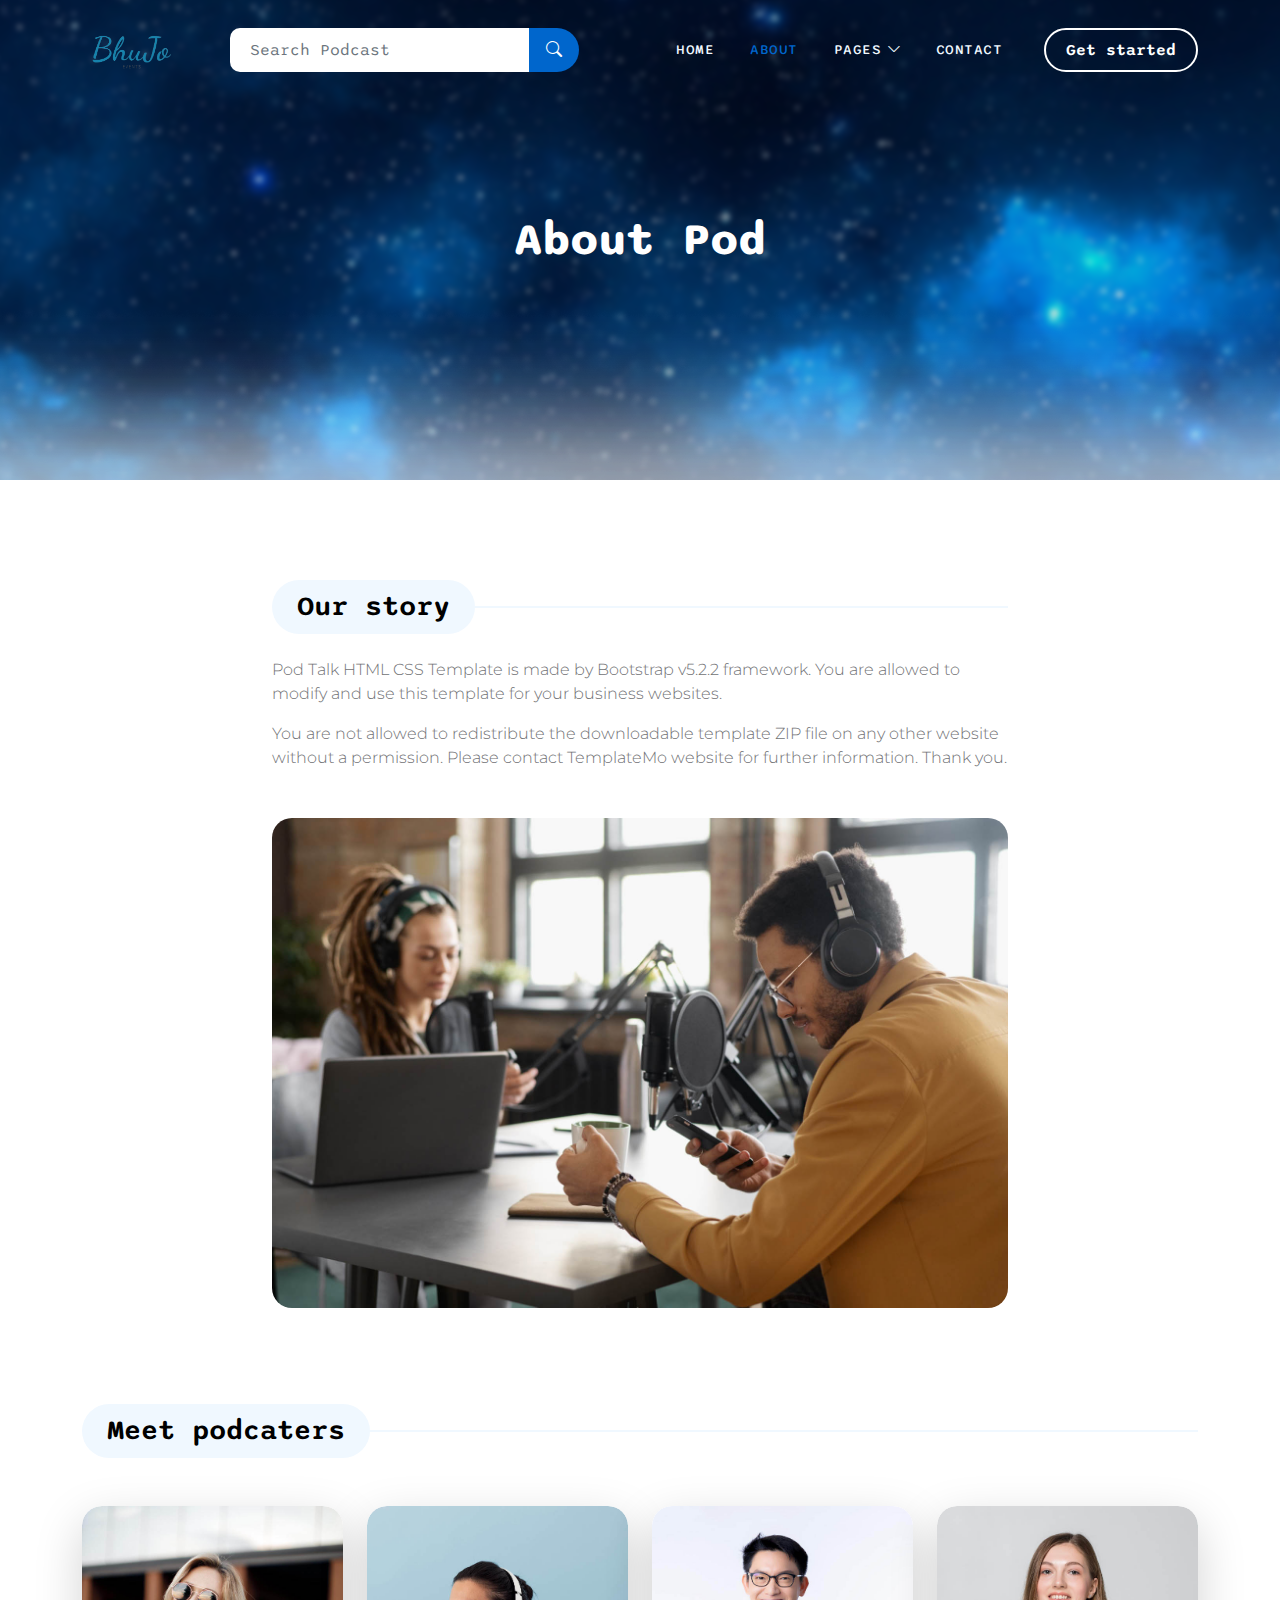
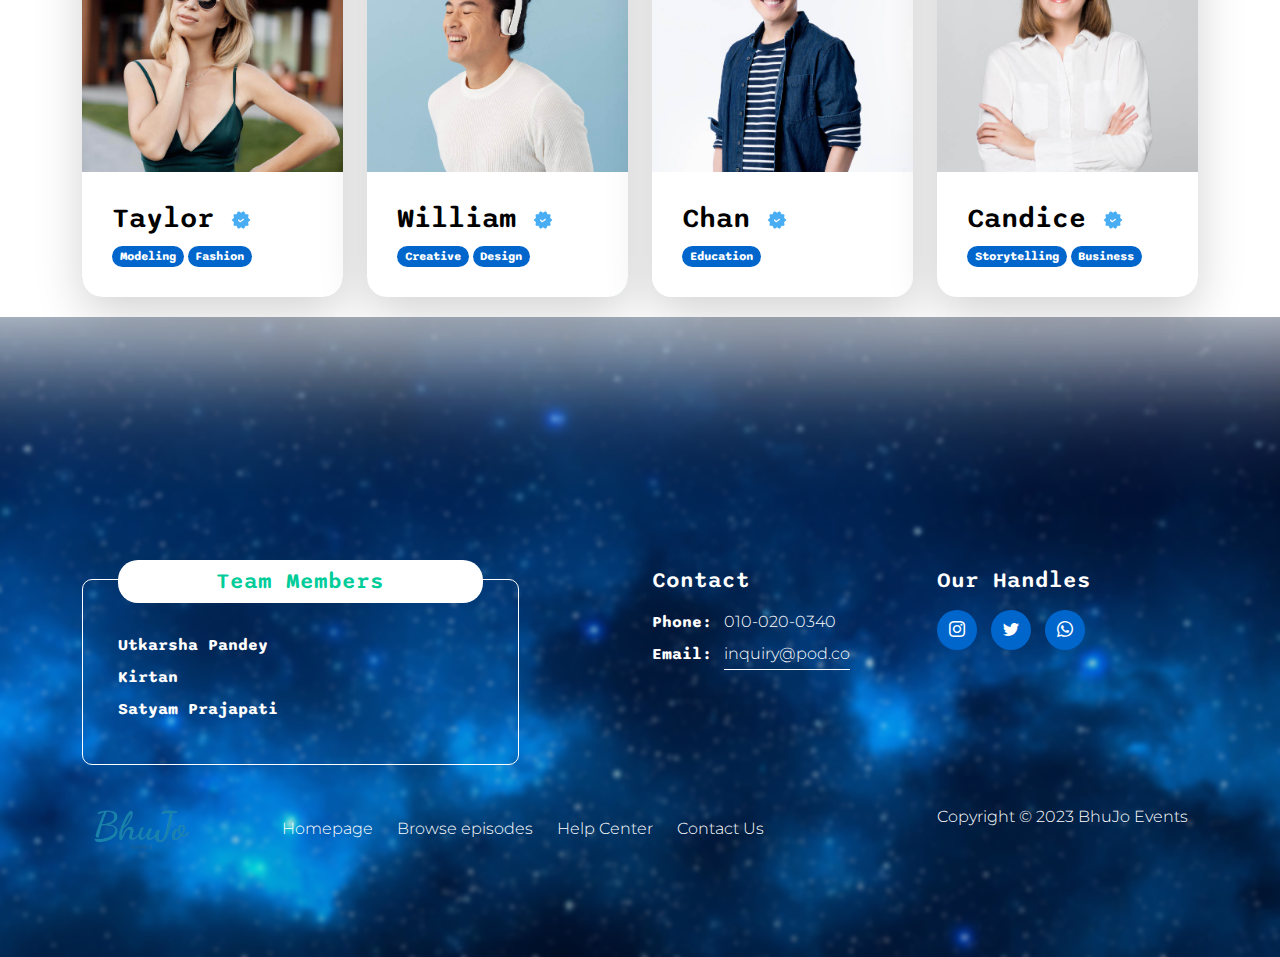
<file: about.html>
<!doctype html>
<html lang="en">
    <head>
        <meta charset="utf-8">
        <meta name="viewport" content="width=device-width, initial-scale=1">

        <meta name="description" content="">
        <meta name="author" content="">

        <title>Pod Talk - About Page</title>

        <!-- CSS FILES -->        
        <link rel="preconnect" href="https://fonts.googleapis.com">
        
        <link rel="preconnect" href="https://fonts.gstatic.com" crossorigin>

        <link href="https://fonts.googleapis.com/css2?family=Montserrat:wght@300;400&family=Sono:wght@200;300;400;500;700&display=swap" rel="stylesheet">
                        
        <link rel="stylesheet" href="css/bootstrap.min.css">

        <link rel="stylesheet" href="css/bootstrap-icons.css">

        <link rel="stylesheet" href="css/owl.carousel.min.css">
        
        <link rel="stylesheet" href="css/owl.theme.default.min.css">

        <link href="css/templatemo-pod-talk.css" rel="stylesheet">
<!--

TemplateMo 584 Pod Talk

https://templatemo.com/tm-584-pod-talk

-->
    </head>
    
    <body>

        <main>

            <nav class="navbar navbar-expand-lg">
                <div class="container">
                    <a class="navbar-brand me-lg-5 me-0" href="index.html">
                        <img src="images/pod-talk-logo.png" class="logo-image img-fluid" alt="templatemo pod talk">
                    </a>

                    <form action="#" method="get" class="custom-form search-form flex-fill me-3" role="search">
                        <div class="input-group input-group-lg">    
                            <input name="search" type="search" class="form-control" id="search" placeholder="Search Podcast" aria-label="Search">

                            <button type="submit" class="form-control" id="submit">
                                <i class="bi-search"></i>
                            </button>
                        </div>
                    </form>
    
                    <button class="navbar-toggler" type="button" data-bs-toggle="collapse" data-bs-target="#navbarNav" aria-controls="navbarNav" aria-expanded="false" aria-label="Toggle navigation">
                        <span class="navbar-toggler-icon"></span>
                    </button>
    
                    <div class="collapse navbar-collapse" id="navbarNav">
                        <ul class="navbar-nav ms-lg-auto">
                            <li class="nav-item">
                                <a class="nav-link" href="index.html">Home</a>
                            </li>

                            <li class="nav-item">
                                <a class="nav-link active" href="about.html">About</a>
                            </li>

                            <li class="nav-item dropdown">
                                <a class="nav-link dropdown-toggle" href="#" id="navbarLightDropdownMenuLink" role="button" data-bs-toggle="dropdown" aria-expanded="false">Pages</a>

                                <ul class="dropdown-menu dropdown-menu-light" aria-labelledby="navbarLightDropdownMenuLink">
                                    <li><a class="dropdown-item" href="listing-page.html">Listing Page</a></li>

                                    <li><a class="dropdown-item" href="detail-page.html">Detail Page</a></li>
                                </ul>
                            </li>
    
                            <li class="nav-item">
                                <a class="nav-link" href="contact.html">Contact</a>
                            </li>
                        </ul>

                        <div class="ms-4">
                            <a href="#section_2" class="btn custom-btn custom-border-btn smoothscroll">Get started</a>
                        </div>
                    </div>
                </div>
            </nav>


            <header class="site-header d-flex flex-column justify-content-center align-items-center">
                <div class="container">
                    <div class="row">

                        <div class="col-lg-12 col-12 text-center">

                            <h2 class="mb-0">About Pod</h2>
                        </div>

                    </div>
                </div>
            </header>
            

            <section class="about-section section-padding" id="section_2">
                <div class="container">
                    <div class="row">

                        <div class="col-lg-8 col-12 mx-auto">
                            <div class="pb-5 mb-5">
                                <div class="section-title-wrap mb-4">
                                    <h4 class="section-title">Our story</h4>
                                </div>

                                <p>Pod Talk HTML CSS Template is made by Bootstrap v5.2.2 framework. You are allowed to modify and use this template for your business websites.</p>

                                <p>You are not allowed to redistribute the downloadable template ZIP file on any other website without a permission. Please contact TemplateMo website for further information. Thank you.</p>

                                <img src="images/medium-shot-young-people-recording-podcast.jpg" class="about-image mt-5 img-fluid" alt="">
                            </div>
                        </div>

                        <div class="col-lg-12 col-12">
                            <div class="section-title-wrap mb-5">
                                <h4 class="section-title">Meet podcaters</h4>
                            </div>
                        </div>
                        
                        <div class="col-lg-3 col-md-6 col-12 mb-4 mb-lg-0">
                            <div class="team-thumb bg-white shadow-lg">
                                <img src="images/profile/cute-smiling-woman-outdoor-portrait.jpg" class="about-image img-fluid" alt="">

                                <div class="team-info">
                                    <h4 class="mb-2">
                                        Taylor
                                        <img src="images/verified.png" class="verified-image img-fluid" alt="">
                                    </h4>

                                    <span class="badge">Modeling</span>

                                    <span class="badge">Fashion</span>
                                </div>

                                <div class="social-share">
                                        <ul class="social-icon">
                                            <li class="social-icon-item">
                                                <a href="#" class="social-icon-link bi-twitter"></a>
                                            </li>

                                            <li class="social-icon-item">
                                                <a href="#" class="social-icon-link bi-facebook"></a>
                                            </li>

                                            <li class="social-icon-item">
                                                <a href="#" class="social-icon-link bi-pinterest"></a>
                                            </li>
                                        </ul>
                                    </div>
                            </div>
                        </div>

                        <div class="col-lg-3 col-md-6 col-12 mb-4 mb-lg-0">
                            <div class="team-thumb bg-white shadow-lg">
                                <img src="images/profile/handsome-asian-man-listening-music-through-headphones.jpg" class="about-image img-fluid" alt="">

                                <div class="team-info">
                                    <h4 class="mb-2">
                                        William
                                        <img src="images/verified.png" class="verified-image img-fluid" alt="">
                                    </h4>

                                    <span class="badge">Creative</span>

                                    <span class="badge">Design</span>
                                </div>

                                <div class="social-share">
                                    <ul class="social-icon">
                                        <li class="social-icon-item">
                                            <a href="#" class="social-icon-link bi-twitter"></a>
                                        </li>

                                        <li class="social-icon-item">
                                            <a href="#" class="social-icon-link bi-facebook"></a>
                                        </li>

                                        <li class="social-icon-item">
                                            <a href="#" class="social-icon-link bi-pinterest"></a>
                                        </li>
                                    </ul>
                                </div>
                            </div>
                        </div>

                        <div class="col-lg-3 col-md-6 col-12 mb-4 mb-lg-0 mb-md-0">
                            <div class="team-thumb bg-white shadow-lg">
                                <img src="images/profile/smart-attractive-asian-glasses-male-standing-smile-with-freshness-joyful-casual-blue-shirt-portrait-white-background.jpg" class="about-image img-fluid" alt="">

                                <div class="team-info">
                                    <h4 class="mb-2">
                                        Chan
                                        <img src="images/verified.png" class="verified-image img-fluid" alt="">
                                    </h4>

                                    <span class="badge">Education</span>
                                </div>

                                <div class="social-share">
                                        <ul class="social-icon">
                                            <li class="social-icon-item">
                                                <a href="#" class="social-icon-link bi-linkedin"></a>
                                            </li>

                                            <li class="social-icon-item">
                                                <a href="#" class="social-icon-link bi-whatsapp"></a>
                                            </li>
                                        </ul>
                                    </div>
                            </div>
                        </div>

                        <div class="col-lg-3 col-md-6 col-12">
                            <div class="team-thumb bg-white shadow-lg">
                                <img src="images/profile/smiling-business-woman-with-folded-hands-against-white-wall-toothy-smile-crossed-arms.jpg" class="about-image img-fluid" alt="">

                                <div class="team-info">
                                    <h4 class="mb-2">
                                        Candice
                                        <img src="images/verified.png" class="verified-image img-fluid" alt="">
                                    </h4>

                                    <span class="badge">Storytelling</span>

                                    <span class="badge">Business</span>
                                </div>

                                <div class="social-share">
                                    <ul class="social-icon">
                                        <li class="social-icon-item">
                                            <a href="#" class="social-icon-link bi-twitter"></a>
                                        </li>

                                        <li class="social-icon-item">
                                            <a href="#" class="social-icon-link bi-facebook"></a>
                                        </li>
                                    </ul>
                                </div>
                            </div>
                        </div>

                    </div>
                </div>
            </section>
        </main>


        <footer class="site-footer">
            <div class="container">
                <div class="row">


                    <div class="col-lg-6 col-12 mb-5 mb-lg-0">
                        <div class="subscribe-form-wrap">
                            <h6>Team Members</h6>

                            <p class="mb-2"><strong class="d-inline me-2">Utkarsha Pandey</strong></p>
                            <p class="mb-2"><strong class="d-inline me-2">Kirtan</strong></p>
                            <p class="mb-2"><strong class="d-inline me-2">Satyam Prajapati</strong></p>

                            
                        </div>
                    </div>
             

                    <div class="col-lg-3 col-md-6 col-12 mb-4 mb-md-0 mb-lg-0">
                        <h6 class="site-footer-title mb-3">Contact</h6>

                        <p class="mb-2"><strong class="d-inline me-2">Phone:</strong> 010-020-0340</p>

                        <p>
                            <strong class="d-inline me-2">Email:</strong>
                            <a href="#">inquiry@pod.co</a> 
                        </p>
                    </div>

                    <div class="col-lg-3 col-md-6 col-12">
                        <h6 class="site-footer-title mb-3">Our Handles</h6>

                        <div class="site-footer-thumb mb-4 pb-2">
                            <div class="d-flex flex-wrap">
                                <ul class="social-icon">
                                    <li class="social-icon-item">
                                        <a href="#" class="social-icon-link bi-instagram"></a>
                                    </li>
        
                                    <li class="social-icon-item">
                                        <a href="#" class="social-icon-link bi-twitter"></a>
                                    </li>
        
                                    <li class="social-icon-item">
                                        <a href="#" class="social-icon-link bi-whatsapp"></a>
                                    </li>
                                </ul> 
                            </div>
                        </div>

                                           

                        



                    

                    </div>

                </div>
            </div>

            <div class="container pt-5">
                <div class="row align-items-center">

                    <div class="col-lg-2 col-md-3 col-12">
                        <a class="navbar-brand" href="index.html">
                            <img src="images/pod-talk-logo.png" class="logo-image img-fluid" alt="templatemo pod talk">
                        </a>
                    </div>

                    <div class="col-lg-7 col-md-9 col-12">
                        <ul class="site-footer-links">
                            <li class="site-footer-link-item">
                                <a href="#" class="site-footer-link">Homepage</a>
                            </li>

                            <li class="site-footer-link-item">
                                <a href="#" class="site-footer-link">Browse episodes</a>
                            </li>

                            <li class="site-footer-link-item">
                                <a href="#" class="site-footer-link">Help Center</a>
                            </li>

                            <li class="site-footer-link-item">
                                <a href="#" class="site-footer-link">Contact Us</a>
                            </li>
                        </ul>
                    </div>

                    <div class="col-lg-3 col-12">
                        <p class="copyright-text mb-0">Copyright © 2023 BhuJo Events
                        <br><br>
                        </p>
                    </div>
                </div>
            </div>
        </footer>


        <!-- JAVASCRIPT FILES -->
        <script src="js/jquery.min.js"></script>
        <script src="js/bootstrap.bundle.min.js"></script>
        <script src="js/owl.carousel.min.js"></script>
        <script src="js/custom.js"></script>

    </body>
</html>
</file>
<file: css/templatemo-pod-talk.css>
/*

TemplateMo 584 Pod Talk

https://templatemo.com/tm-584-pod-talk

*/



/*---------------------------------------
  CUSTOM PROPERTIES ( VARIABLES )             
-----------------------------------------*/
:root {
  --white-color:                  #ffffff;
  --primary-color:                #00CC99;
  --secondary-color:              #0066CC;
  --section-bg-color:             #f0f8ff;
  --custom-btn-bg-color:          #0066CC;
  --custom-btn-bg-hover-color:    #00CC99;
  --dark-color:                   #000000;
  --p-color:                      #717275;
  --border-color:                 #7fffd4;
  --link-hover-color:             #0066CC;

  --body-font-family:             'Montserrat', sans-serif;
  --title-font-family:            'Sono', sans-serif;

  --h1-font-size:                 58px;
  --h2-font-size:                 46px;
  --h3-font-size:                 32px;
  --h4-font-size:                 28px;
  --h5-font-size:                 24px;
  --h6-font-size:                 22px;
  --p-font-size:                  16px;
  --menu-font-size:               14px;

  --border-radius-large:          100px;
  --border-radius-medium:         20px;
  --border-radius-small:          10px;

  --font-weight-light:            300;
  --font-weight-normal:           400;
  --font-weight-medium:           500;
  --font-weight-semibold:         600;
  --font-weight-bold:             700;
}

body {
  background-color: var(--white-color);
  font-family: var(--body-font-family); 
}


/*---------------------------------------
  TYPOGRAPHY               
-----------------------------------------*/

h2,
h3,
h4,
h5,
h6 {
  color: var(--dark-color);
}

h1,
h2,
h3,
h4,
h5,
h6 {
  font-family: var(--title-font-family); 
  font-weight: var(--font-weight-semibold);
}

h1 {
  font-size: var(--h1-font-size);
  font-weight: var(--font-weight-bold);
}

h2 {
  font-size: var(--h2-font-size);
  font-weight: var(--font-weight-bold);
}

h3 {
  font-size: var(--h3-font-size);
}

h4 {
  font-size: var(--h4-font-size);
}

h5 {
  font-size: var(--h5-font-size);
}

h6 {
  font-size: var(--h6-font-size);
}

p {
  color: var(--p-color);
  font-size: var(--p-font-size);
  font-weight: var(--font-weight-light);
}

ul li {
  color: var(--p-color);
  font-size: var(--p-font-size);
  font-weight: var(--font-weight-light);
}

a, 
button {
  touch-action: manipulation;
  transition: all 0.3s;
}

a {
  display: inline-block;
  color: var(--primary-color);
  text-decoration: none;
}

a:hover {
  color: var(--link-hover-color);
}

b,
strong {
  font-weight: var(--font-weight-bold);
}

::selection {
  background-color: var(--primary-color);
  color: var(--white-color);
}


/*---------------------------------------
  SECTION               
-----------------------------------------*/
.section-title-wrap {
  position: relative;
}

.section-title-wrap::after {
  content: "";
  background: var(--section-bg-color);
  width: 100%;
  height: 2px;
  position: absolute;
  top: 50%;
  left: 50%;
  transform: translate(-50%, -50%);
  pointer-events: none;
}

.section-title {
  background: var(--section-bg-color);
  border-radius: var(--border-radius-large);
  display: inline-block;
  position: relative;
  z-index: 2;
  margin-bottom: 0;
  padding: 10px 25px;
}

.section-padding {
  padding-top: 100px;
  padding-bottom: 100px;
}

main {
  position: relative;
  z-index: 1;
}

.section-bg {
  background-color: var(--section-bg-color);
}

.section-overlay {
  background-color: var(--primary-color);
  position: absolute;
  top: 0;
  left: 0;
  pointer-events: none;
  width: 100%;
  height: 100%;
  opacity: 0.85;
}

.section-overlay + .container {
  position: relative;
}


/*---------------------------------------
  CUSTOM ICON COLOR               
-----------------------------------------*/
.custom-icon {
  color: var(--primary-color);
}


/*---------------------------------------
  CUSTOM BUTTON               
-----------------------------------------*/
.custom-btn {
  background: var(--custom-btn-bg-color);
  border: 2px solid transparent;
  border-radius: var(--border-radius-large);
  color: var(--white-color);
  font-family: var(--title-font-family);
  font-size: var(--p-font-size);
  font-weight: var(--font-weight-semibold);
  line-height: normal;
  transition: all 0.3s;
  padding: 10px 20px;
}

.custom-btn:hover {
  background: var(--custom-btn-bg-hover-color);
  color: var(--white-color);
}

.custom-border-btn {
  background: transparent;
  border: 2px solid var(--custom-btn-bg-color);
  color: var(--custom-btn-bg-color);
}

.custom-border-btn:hover {
  background: var(--custom-btn-bg-color);
  border-color: transparent;
  color: var(--primary-color);
}

.custom-btn-bg-white {
  border-color: var(--white-color);
  color: var(--white-color);
}


/*---------------------------------------
  SITE HEADER              
-----------------------------------------*/
.site-header {
  background-image: url('../images/templatemo-wave-header.png'), linear-gradient(#348CD2, #FFFFFF);;
  background-repeat: no-repeat;
  background-size: cover;
  background-position: center;
  min-height: 480px;
  position: relative;
}

.site-header h2 {
  color: var(--white-color);
}


/*---------------------------------------
  NAVIGATION              
-----------------------------------------*/
.navbar {
  background-color: transparent;
  position: absolute;
  top: 0;
  right: 0;
  left: 0;
  z-index: 9;
  padding-top: 20px;
  padding-bottom: 20px;
}

.navbar .navbar-brand,
.navbar .navbar-brand:hover {
  color: var(--white-color);
}

.navbar .logo-image {
  width: 100px;
}

.logo-image {
  width: 120px;
  height: auto;
}

.navbar-brand,
.navbar-brand:hover {
  font-size: var(--h3-font-size);
  font-weight: var(--font-weight-bold);
  display: inline-block;
}

.navbar-brand span {
  font-family: var(--title-font-family);
}

.navbar-nav .nav-link {
  display: inline-block;
  color: var(--section-bg-color);
  font-family: var(--title-font-family); 
  font-size: var(--menu-font-size);
  font-weight: var(--font-weight-medium);
  text-transform: uppercase;
  letter-spacing: 0.5px;
  position: relative;
  padding-top: 15px;
  padding-bottom: 15px;
}

.navbar-expand-lg .navbar-nav .nav-link {
  padding-right: 18px;
  padding-left: 18px;
}

.navbar-nav .nav-link.active, 
.navbar-nav .nav-link:hover {
  color: var(--secondary-color);
}

.navbar .dropdown-menu {
  background: var(--white-color);
  box-shadow: 0 1rem 3rem rgba(0,0,0,.175);
  border: 0;
  display: inherit;
  opacity: 0;
  min-width: 9rem;
  margin-top: 20px;
  padding: 13px 0 10px 0;
  transition: all 0.3s;
  pointer-events: none;
}

.navbar .dropdown-menu::before {
  content: "";
  width: 0;
  height: 0;
  border-left: 20px solid transparent;
  border-right: 20px solid transparent;
  border-bottom: 15px solid var(--white-color);
  position: absolute;
  top: -10px;
  left: 10px;
}

.navbar .dropdown-item {
  display: inline-block;
  color: var(--p-bg-color);
  font-family: var(--title-font-family); 
  font-size: var(--menu-font-size);
  font-weight: var(--font-weight-medium);
  text-transform: uppercase;
  letter-spacing: 0.5px;
  position: relative;
}

.navbar .dropdown-item.active, 
.navbar .dropdown-item:active,
.navbar .dropdown-item:focus, 
.navbar .dropdown-item:hover {
  background: transparent;
  color: var(--secondary-color);
}

.navbar .dropdown-toggle::after {
  content: "\f282";
  display: inline-block;
  font-family: bootstrap-icons !important;
  font-size: var(--menu-font-size);
  font-style: normal;
  font-weight: normal !important;
  font-variant: normal;
  text-transform: none;
  line-height: 1;
  vertical-align: -.125em;
  -webkit-font-smoothing: antialiased;
  -moz-osx-font-smoothing: grayscale;
  position: relative;
  left: 2px;
  border: 0;
}

@media screen and (min-width: 992px) {
  .navbar .dropdown:hover .dropdown-menu {
    opacity: 1;
    margin-top: 0;
    pointer-events: auto;
  }
}

.navbar .custom-border-btn {
  border-color: var(--white-color);
  color: var(--white-color);
}

.navbar .custom-border-btn:hover {
  background: var(--white-color);
  color: var(--secondary-color);
}

.navbar-toggler {
  border: 0;
  padding: 0;
  cursor: pointer;
  margin: 0;
  width: 30px;
  height: 35px;
  outline: none;
}

.navbar-toggler:focus {
  outline: none;
  box-shadow: none;
}

.navbar-toggler[aria-expanded="true"] .navbar-toggler-icon {
  background: transparent;
}

.navbar-toggler[aria-expanded="true"] .navbar-toggler-icon:before,
.navbar-toggler[aria-expanded="true"] .navbar-toggler-icon:after {
  transition: top 300ms 50ms ease, -webkit-transform 300ms 350ms ease;
  transition: top 300ms 50ms ease, transform 300ms 350ms ease;
  transition: top 300ms 50ms ease, transform 300ms 350ms ease, -webkit-transform 300ms 350ms ease;
  top: 0;
}

.navbar-toggler[aria-expanded="true"] .navbar-toggler-icon:before {
  transform: rotate(45deg);
}

.navbar-toggler[aria-expanded="true"] .navbar-toggler-icon:after {
  transform: rotate(-45deg);
}

.navbar-toggler .navbar-toggler-icon {
  background: var(--white-color);
  transition: background 10ms 300ms ease;
  display: block;
  width: 30px;
  height: 2px;
  position: relative;
}

.navbar-toggler .navbar-toggler-icon:before,
.navbar-toggler .navbar-toggler-icon:after {
  transition: top 300ms 350ms ease, -webkit-transform 300ms 50ms ease;
  transition: top 300ms 350ms ease, transform 300ms 50ms ease;
  transition: top 300ms 350ms ease, transform 300ms 50ms ease, -webkit-transform 300ms 50ms ease;
  position: absolute;
  right: 0;
  left: 0;
  background: var(--white-color);
  width: 30px;
  height: 2px;
  content: '';
}

.navbar-toggler .navbar-toggler-icon::before {
  top: -8px;
}

.navbar-toggler .navbar-toggler-icon::after {
  top: 8px;
}


/*---------------------------------------
  CAROUSEL        
-----------------------------------------*/
.hero-section {
  background-image: url('../images/templatemo-wave-banner.png'), linear-gradient(#348CD2, #FFFFFF);
  background-repeat: no-repeat;
  background-size: 108% 76%;
  background-position: top;
  padding-top: 200px;
}

.owl-carousel {
  text-align: center;
}

.owl-carousel-image {
  display: block;
}

.owl-carousel .owl-item .owl-carousel-verified-image {
  display: inline-block;
  width: 30px;
  height: auto;
  position: relative;
  right: 5px;
}

.verified-image {
  display: inline-block;
  width: 20px;
  height: auto;
}

.owl-carousel .owl-item {
  opacity: 0.35;
}

.owl-carousel .owl-item.active.center {
  opacity: 1;
}

.owl-carousel-info-wrap {
  border-radius: var(--border-radius-medium);
  position: relative;
  overflow: hidden;
  text-align: left;
}

.owl-carousel-info {
  background-color: var(--section-bg-color);
  box-shadow: 0 1rem 3rem rgba(0,0,0,.175);
  position: absolute;
  bottom: 0;
  right: 0;
  left: 0;
  padding: 30px;
}

.badge {
  background-color: var(--custom-btn-bg-color);
  font-family: var(--title-font-family);
  border-radius: var(--border-radius-large);
  color: var(--white-color);
  padding-bottom: 5px;
}

.owl-carousel-info-wrap .social-share,
.team-thumb .social-share {
  position: absolute;
  right: 0;
  bottom: 0;
}

.owl-carousel-info-wrap .social-icon,
.team-thumb .social-icon {
  opacity: 0;
  transition: all 0.3s ease;
  transform: translateX(0);
  padding-right: 20px;
  padding-left: 20px;
}

.owl-carousel .owl-item.active.center .owl-carousel-info-wrap:hover .social-icon,
.team-thumb:hover .social-icon {
  transform: translateY(-100%);
  opacity: 1;
}

.owl-carousel-info-wrap .social-icon-item,
.owl-carousel-info-wrap .social-icon-link,
.team-thumb .social-icon-item,
.team-thumb .social-icon-link {
  display: block;
  margin-bottom: 10px;
  margin-left: auto;
}

.owl-carousel-info-wrap .social-icon-link {
  margin-top: 5px;
  margin-bottom: 5px;
}

.owl-carousel .owl-dots {
  background-color: var(--white-color);
  box-shadow: 0 1rem 3rem rgba(0,0,0,.175);
  border-radius: var(--border-radius-large);
  display: inline-block;
  margin: auto;
  margin-top: 40px;
  padding: 15px 25px;
  padding-bottom: 7px;
}

.owl-theme .owl-nav.disabled+.owl-dots {
  margin-top: 40px;
}

.owl-theme .owl-dots .owl-dot.active span, 
.owl-theme .owl-dots .owl-dot:hover span {
  background: var(--secondary-color);
}


/*---------------------------------------
  CUSTOM BLOCK              
-----------------------------------------*/
.custom-block {
  border: 2px solid var(--primary-color);
  border-radius: var(--border-radius-medium);
  position: relative;
  overflow: hidden;
  padding: 30px;
  transition: all 0.3s ease;
}

.custom-block:hover {
  background: var(--white-color);
  box-shadow: 0 1rem 3rem rgba(0,0,0,.175);
  border-color: transparent;
  transform: translateY(-3px);
}

.custom-block-info {
  display: block;
  padding: 10px 20px;
  padding-bottom: 0;
}

.custom-block-image-wrap {
  position: relative;
  display: block;
  height: 100%;
}

.custom-block-image-wrap > a {
  display: block;
}

.custom-block-image {
  border-radius: var(--border-radius-medium);
  display: block;
  width: 112px;
  height: 112px;
  object-fit: cover;
}

.custom-block-image-detail-page .custom-block-image {
  width: 100%;
  height: 212px;
}

.custom-block .custom-block-icon {
  position: absolute;
  top: 50%;
  left: 50%;
  transform: translate(-50%, -50%);
}

.custom-block-icon-wrap {
  border-radius: var(--border-radius-medium);
  position: relative;
  overflow: hidden;
}

.custom-block-icon-wrap .section-overlay {
  opacity: 0.25;
}

.custom-block-btn-group {
  position: absolute;
  bottom: 0;
  right: 0;
  left: 0;
  margin: 20px;
}

.custom-block-btn-group .custom-block-icon {
  position: relative;
  top: 0;
  left: 0;
  transform: none;
}

.custom-block-icon {
  background: var(--primary-color);
  border-radius: var(--border-radius-medium);
  font-size: var(--p-font-size);
  color: var(--white-color);
  text-align: center;
  width: 32.5px;
  height: 32.5px;
  line-height: 32.5px;
  transition: all 0.3s;
}

.custom-block-icon:hover {
  background: var(--secondary-color);
  color: var(--white-color);
}

.custom-block .custom-btn {
  font-size: var(--menu-font-size);
  padding: 7px 15px;
}

.custom-block .custom-block-info + div .badge {
  background-color: var(--dark-color);
  color: var(--white-color);
  border-radius: 50px !important;
  font-size: var(--menu-font-size);
  display: flex;
  justify-content: center;
  text-align: center;
  width: 40px;
  height: 40px;
  line-height: 30px;
  margin-top: 5px;
  margin-bottom: 5px;
}

.custom-block .custom-block-info + div .badge:hover {
  background-color: var(--secondary-color);
}

.custom-block-full {
  background-color: var(--section-bg-color);
  border-color: transparent;
}

.custom-block-full:hover {
  border-color: var(--primary-color);
}

.custom-block-full .custom-block-info {
  padding: 20px;
  padding-bottom: 0;
}

.custom-block-full .custom-block-image {
  width: 100%;
  height: 210px;
}

.custom-block-full .social-share {
  position: absolute;
  top: 0;
  right: 0;
  margin: 50px;
}

.custom-block-top small {
  color: var(--p-color);
  font-family: var(--title-font-family);
}

.custom-block-top .badge {
  background-color: var(--secondary-color);
  color: var(--white-color);
  display: inline-block;
  vertical-align: middle;
  height: 26.64px;
  line-height: 20px;
}

.custom-block-bottom a:hover span {
  color: var(--primary-color);
}

.custom-block-bottom a span {
  font-family: var(--title-font-family);
  color: var(--p-color);
  text-transform: uppercase;
  margin-left: 3px;
}

.custom-block-overlay {
  border-color: transparent;
  padding: 0;
}

.custom-block-overlay .custom-block-image {
  margin: auto;
  width: 100%;
  height: 210px;
  transition: all 0.3s;
}

.custom-block-overlay:hover .custom-block-image {
  padding: 15px;
  padding-bottom: 0;
}

.custom-block-overlay-info {
  padding: 15px 20px 20px 20px;
}


/*---------------------------------------
  PROIFLE BLOCK               
-----------------------------------------*/
.profile-block {
  margin-top: 10px;
}

.profile-block-image {
  border-radius: var(--border-radius-large);
  width: 50px;
  height: 50px;
  object-fit: cover;
  margin-right: 10px;
}

.profile-block p strong {
  display: block;
  font-family: var(--title-font-family);
}

.profile-detail-block {
  border: 1px solid #dee2e6;
  border-radius: var(--border-radius-large);
  padding: 25px 35px;
}

.profile-detail-block p {
  margin-bottom: 0;
}


/*---------------------------------------
  ABOUT & TEAM SECTION               
-----------------------------------------*/
.about-image {
  border-radius: var(--border-radius-medium);
  display: block;
}

.team-thumb {
  border-radius: var(--border-radius-medium);
  position: relative;
  overflow: hidden;
}

.team-info {
  background-color: var(--white-color);
  position: absolute;
  bottom: 0;
  right: 0;
  left: 0;
  padding: 30px;
}


/*---------------------------------------
  PAGINATION               
-----------------------------------------*/
.pagination {
  border: 1px solid #dee2e6;
  border-radius: var(--border-radius-large);
  padding: 20px;
}

.page-link {
  border: 0;
  border-radius: var(--border-radius-small);
  color: var(--p-color);
  font-family: var(--title-font-family);
  margin: 0 5px;
  padding: 10px 20px;
}

.page-link:hover,
.page-item:first-child .page-link:hover,
.page-item:last-child .page-link:hover {
  background-color: var(--secondary-color);
  color: var(--white-color);
}

.page-item:first-child .page-link {
  margin-right: 10px;
}

.active>.page-link, .page-link.active {
  background-color: var(--secondary-color);
  border-color: var(--secondary-color);
}


/*---------------------------------------
  CONTACT               
-----------------------------------------*/
.contact-info p strong {
  font-family: var(--title-font-family);
  min-width: 90px;
}

.contact-info p a {
  color: var(--p-color);
  border-bottom: 1px solid;
  padding-bottom: 3px;
}

.contact-info p a:hover {
  color: var(--secondary-color);
}

.google-map {
  border-radius: var(--border-radius-medium);
}

.contact-form .form-floating>textarea {
  border-radius: var(--border-radius-medium);
  height: 150px;
}


/*---------------------------------------
  SUBSCRIBE FORM               
-----------------------------------------*/
.subscribe-form-wrap {
  border: 1px solid var(--white-color);
  border-radius: var(--border-radius-small);
  width: 80%;
  position: relative;
  top: 12px;
  padding: 35px;
}

.subscribe-form-wrap h6 {
  background: var(--white-color);
  border-radius: var(--border-radius-medium);
  color: var(--primary-color);
  text-align: center;
  position: relative;
  bottom: 55px;
  margin-bottom: -25px;
  padding: 8px;
}

.subscribe-form #subscribe-email {
  border: 0;
  border-radius: 10px 10px 0 0;
  margin-bottom: 0;
}

.subscribe-form #submit {
  border-radius: 0 0 10px 10px;
}


/*---------------------------------------
  CUSTOM FORM               
-----------------------------------------*/
.custom-form .form-control {
  border-radius: var(--border-radius-small);
  color: var(--p-color);
  font-family: var(--title-font-family);
  font-size: var(--p-font-size);
  margin-bottom: 24px;
  padding-top: 10px;
  padding-bottom: 10px;
  padding-left: 20px;
  outline: none;
}

.form-floating>label {
  padding-left: 20px;
}

.custom-form button[type="submit"] {
  background: var(--custom-btn-bg-color);
  border: none;
  border-radius: var(--border-radius-large);
  color: var(--white-color);
  font-family: var(--title-font-family);
  font-size: var(--p-font-size);
  font-weight: var(--font-weight-semibold);
  transition: all 0.3s;
  margin-bottom: 0;
}

.custom-form button[type="submit"]:hover,
.custom-form button[type="submit"]:focus {
  background: var(--custom-btn-bg-hover-color);
  border-color: transparent;
}


/*---------------------------------------
  SEARCH FORM               
-----------------------------------------*/
.search-form .form-control {
  border: 0;
  margin-bottom: 0;
}

.search-form button[type="submit"] {
  background: var(--secondary-color);
  border-color: var(--secondary-color);
  max-width: 50px;
  height: 100%;
  padding-left: 15px;
}

.search-form button[type="submit"]:hover {
  background: var(--primary-color);
}


/*---------------------------------------
  SITE FOOTER              
-----------------------------------------*/
.site-footer {
  background-image: url('../images/templatemo-wave-footer.png'), linear-gradient(#FFFFFF, #348CD2);
  background-repeat: no-repeat;
  background-size: cover;
  background-position: center;
  margin-top: -80px;
  padding-top: 100px;
  padding-bottom: 150px;
}

.site-footer > .container {
  position: relative;
  top: 50px;
  padding-top: 100px;
}

.site-footer-title,
.site-footer p {
  color: var(--white-color);
}

.site-footer p strong {
  font-family: var(--title-font-family);
}

.site-footer p a {
  color: var(--white-color);
  border-bottom: 1px solid;
  padding-bottom: 3px;
}

.site-footer p a:hover {
  color: var(--secondary-color);
}

.site-footer-thumb a img {
  display: block;
  width: 120px;
  min-width: 120px;
  height: auto;
}

.site-footer-links {
  margin-bottom: 0;
  padding-left: 0;
}

.site-footer-link-item {
  display: inline-block;
  list-style: none;
  margin-right: 10px;
  margin-left: 10px;
}

.site-footer-link {
  color: var(--white-color);
  font-size: var(--p-font-size);
  line-height: inherit;
}


/*---------------------------------------
  SOCIAL ICON               
-----------------------------------------*/
.social-icon {
  margin: 0;
  padding: 0;
}

.social-icon-item {
  list-style: none;
  display: inline-block;
  vertical-align: top;
}

.social-icon-link {
  background: var(--secondary-color);
  border-radius: var(--border-radius-large);
  color: var(--white-color);
  font-size: var(--p-font-size);
  display: block;
  margin-right: 10px;
  text-align: center;
  width: 40px;
  height: 40px;
  line-height: 40px;
  transition: background 0.2s, color 0.2s;
}

.social-icon-link:hover {
  background: var(--primary-color);
  color: var(--white-color);
}


/*---------------------------------------
  RESPONSIVE STYLES               
-----------------------------------------*/
@media screen and (min-width: 2160px) {
	.hero-section {
	  background-size: 100% 90%;
	  /* T o o p l a t e . c o m   C u s t o m i z e d */
	}
}


@media screen and (min-width: 1600px) {
  .site-footer {
    padding-top: 250px;
  }
}

@media screen and (max-width: 1240px) {
	.hero-section {
	  background-size: 116%;
	  /* T o o p l a t e . c o m   C u s t o m i z e d */
	}
}

@media screen and (max-width: 991px) {
  h1 {
    font-size: 48px;
  }

  h2 {
    font-size: 36px;
  }

  h3 {
    font-size: 32px;
  }

  h4 {
    font-size: 28px;
  }

  h5 {
    font-size: 20px;
  }

  h6 {
    font-size: 18px;
  }
  
  .hero-section {
	  background-size: 160% 66%; 
	  /* T o o p l a t e . c o m   C u s t o m i z e d */
	}

  .section-padding {
    padding-top: 50px;
    padding-bottom: 50px;
  }

  .navbar-nav {
    background-color: var(--primary-color);
    border-radius: var(--border-radius-medium);
    padding: 30px;
  }

  .navbar-nav .nav-link {
    padding: 5px 0;
  }

  .navbar-nav .dropdown-menu {
    position: relative;
    left: 10px;
    opacity: 1;
    pointer-events: auto;
    max-width: 155px;
    margin-top: 10px;
    margin-bottom: 15px;
  }

  .navbar-expand-lg .navbar-nav {
    padding-bottom: 20px;
  }

  .nav-tabs .nav-link:first-child {
    margin-right: 5px;
  }

  .nav-tabs .nav-link {
    font-size: var(--copyright-font-size);
    padding: 10px;
  }

  .copyright-text {
    text-align: center;
  }

  .site-footer {
    margin-top: -200px;
    padding-top: 200px;
    padding-bottom: 100px;
  }
}

@media screen and (max-width: 540px) {
	.hero-section {
  		background-size: 180% 65%;
		/* T o o p l a t e . c o m   C u s t o m i z e d */
	}

  .custom-block .custom-block-top {
    flex-direction: column;
  }

  .custom-block .custom-block-top small:last-child {
    margin-top: 10px;
    margin-bottom: 10px;
  }
}

@media screen and (max-width: 480px) {
  h1 {
    font-size: 36px;
  }

  h2 {
    font-size: 28px;
  }

  h3 {
    font-size: 26px;
  }

  h4 {
    font-size: 22px;
  }

  h5 {
    font-size: 20px;
  }
}

@media screen and (max-width: 414px) {
  .search-form {
    max-width: 200px;
  }

}
</file>
